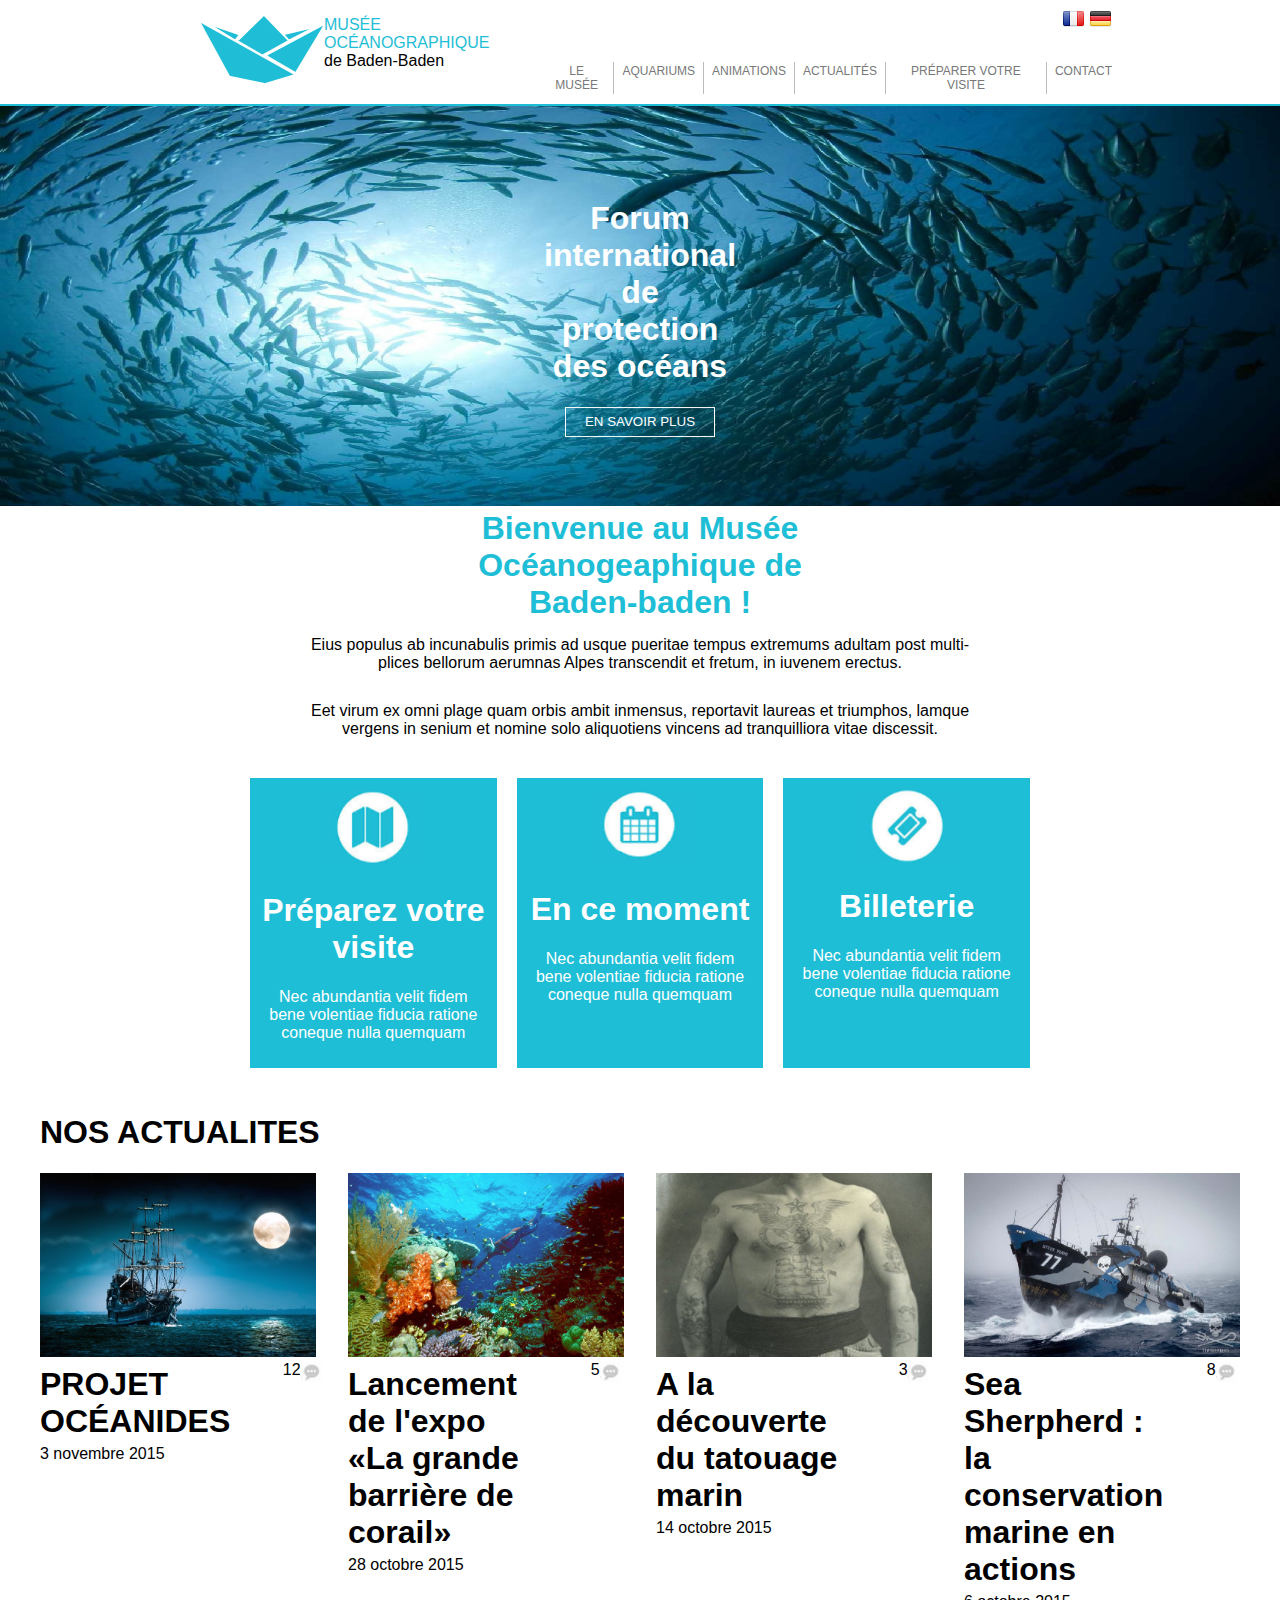
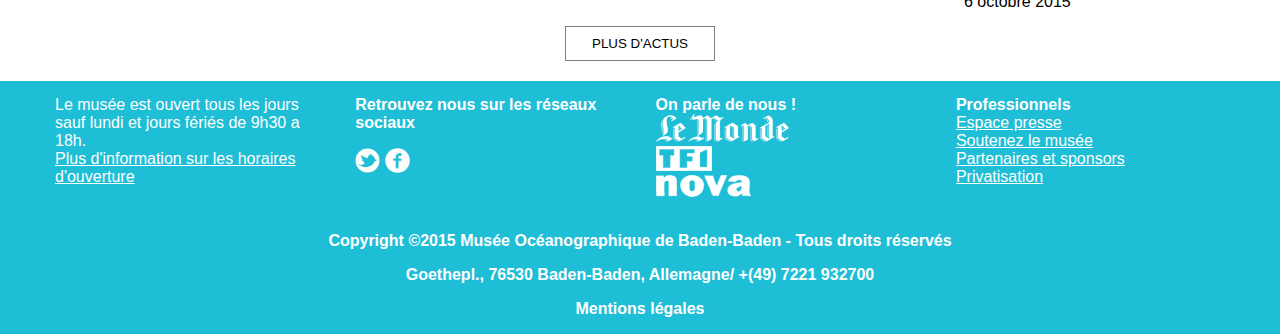
<file: index.html>
<!DOCTYPE html>
<html lang="fr">
<head>
    <meta charset="UTF-8">
    <title>Accueil</title>
    <meta name="description" content="Page Accueil">
    <meta name="keywords" content="HTML">
    <meta name="author" content="Clément GAUDRON">
    <meta name="Language" content="fr">

    <meta property="og:type" content="site web"/>
    <meta property="og:title" content="Index"/>
    <meta property="og:locale" content="fr_FR"/>
    <meta property="og:description" content="Page accueil du musée océanographique"/>

    <meta property="twitter:creator" content="John Doe"/>
    <meta property="twitter:image"
          content="http://www.exponaute.com/exponaute_assets/uploads/lieux_photos/1705/1347379179.jpeg"/>

    <link rel="stylesheet" type="text/css" href="./assets/css/style.min.css">
</head>
<body>
<header>
    <div class="headerBlock">
        <figure class="header_ban">
            <picture class="header_ban_logo">
                <source srcset="./assets/img/logo-badenbaden@2x.png" media="(min-width: 641px)">
                <source srcset="./assets/img/logo-badenbaden.png" media="(max-width: 640px)">
                <img src="./assets/img/logo-badenbaden@2x.png" alt="MDN">
            </picture>
            <figcaption><span class="header_ban_legend_color">MUSÉE OCÉANOGRAPHIQUE</span> de Baden-Baden</figcaption>
        </figure>

        <section>
            <nav class="icones">
                <img src="./assets/img/fr.png" title="langue fr">
                <img src="./assets/img/de.png" title="langue allemande">
            </nav>
            <nav class="main-nav">
                <input type="checkbox" class="menu-toggler" id="menu-toggler" aria-hidden="true">
                <label for="menu-toggler" class="menu-toggler__label" aria-hidden="true">
                    <span class="menu-toggler__label__text">Menu</span>
                    <span class="menu-toggler__label__visual">
                        <span></span>
                        <span></span>
                        <span></span>
                    </span>
                </label>

                <ul class="main-menu">
                    <li><a href="default.html">LE MUSÉE</a></li>
                    <li><a href="news.html">AQUARIUMS</a></li>
                    <li><a href="contact.html">ANIMATIONS</a></li>
                    <li><a href="about.html">ACTUALITÉS</a></li>
                    <ul class="dropdown">
                        <span class="dropdown_title">PRÉPARER VOTRE VISITE</span>
                        <li class="dropdown-content">
                            <a href="#" class="dropdown_link">Link 1</a>
                            <a href="#" class="dropdown_link">Link 2</a>
                            <a href="#" class="dropdown_link">Link 3</a>
                        </li>
                    </ul>
                    <li><a href="about.html">CONTACT</a></li>
                </ul>
            </nav>
        </section>
    </div>
</header>
<main>

    <section>


        <figure class="main_carousel">
            <picture class="main_carousel_picture" >
                <source srcset="./assets/img/carousel3_small.jpg" media="(max-width: 640px)">
                <source srcset="./assets/img/carousel2_medium.jpg" media="(max-width: 1024px)">
                <img src="./assets/img/carousel1_large.jpg" width="100%"  height="400px" alt="banc de poisson">
            </picture>
            <figcaption class="main_carousel_figcaption">
                <h1>Forum international de protection des océans</h1>
                <button class="">EN SAVOIR PLUS</button>
            </figcaption>
        </figure>
        <article class="main_text">
            <h1 class="main_text_title">Bienvenue au Musée Océanogeaphique de Baden-baden !</h1>
            <p>Eius populus ab incunabulis primis ad usque pueritae tempus extremums adultam post multi-plices bellorum aerumnas Alpes transcendit et fretum, in iuvenem erectus.</p>
            <p>Eet virum ex omni plage quam orbis ambit inmensus, reportavit laureas et triumphos, lamque vergens in senium et nomine solo aliquotiens vincens ad tranquilliora vitae discessit.</p>
        </article>

        <article class="main_info">
                <figure class="main_info_map">
                    <picture class="main_info_picture">
                        <img src="./assets/img/map.png" alt="carte">
                    </picture>
                    <figcaption>
                        <h1>Préparez votre visite</h1>
                        <p>Nec abundantia velit fidem bene volentiae fiducia ratione coneque nulla quemquam</p>
                    </figcaption>
                </figure>
                <figure class="main_info_calandar">
                    <picture class="main_info_picture">
                        <img src="./assets/img/calandar.png" alt="calandrier">
                    </picture>
                    <figcaption>
                        <h1>En ce moment</h1>
                        <p>Nec abundantia velit fidem bene volentiae fiducia ratione coneque nulla quemquam</p>
                    </figcaption>
                </figure>
                <figure class="main_info_ticketing">
                    <picture class="main_info_picture">
                        <img src="./assets/img/ticket.png" alt="ticket">
                    </picture>
                    <figcaption>
                        <h1>Billeterie</h1>
                        <p>Nec abundantia velit fidem bene volentiae fiducia ratione coneque nulla quemquam</p>

                    </figcaption>
                </figure>
        </article>
        <article class="main_actu">
            <h1 class="main_actu_title">NOS ACTUALITES</h1>

            <figure class="">
                <picture class="">
                    <img src="./assets/img/actu_first.jpg" class="main_actu_img" alt="bateau dans la nuit">
                </picture>
                <figcaption class="main_actu_figcaption">
                    <section class="main_actu_figcaption_section">
                        <h1 class="main_actu_figcaption_section_child">PROJET OCÉANIDES</h1>
                        <p class="main_actu_figcaption_section_child">3 novembre 2015</p>
                    </section>
                    <section class="main_actu_figcaption_section_second">
                        <p class="main_actu_figcaption_section_second_p">
                            12
                        </p>
                        <img src="./assets/img/bubble.png" class="main_actu_figcaption_section_second_img">
                    </section>
                </figcaption>
            </figure>
            <figure class="">
                <picture class="">
                    <img src="./assets/img/actu_second.jpg" class="main_actu_img" alt="corail">
                </picture>
                <figcaption class="main_actu_figcaption">
                    <section class="main_actu_figcaption_section">
                        <h1 class="main_actu_figcaption_section_child">Lancement de l'expo «La grande barrière de corail» </h1>
                        <p class="main_actu_figcaption_section_child">28 octobre 2015</p>
                    </section>
                    <section class="main_actu_figcaption_section_second">
                        <p class="main_actu_figcaption_section_second_p">
                            5
                        </p>
                        <img src="./assets/img/bubble.png" class="main_actu_figcaption_section_second_img">
                    </section>
                </figcaption>
            </figure>
            <figure class="">
                <picture class="">
                    <img src="./assets/img/actu_third.jpg" class="main_actu_img" alt="tatouage marin">
                </picture>
                <figcaption class="main_actu_figcaption">
                    <section class="main_actu_figcaption_section">
                        <h1 class="main_actu_figcaption_section_child">A la découverte du tatouage marin</h1>
                        <p class="main_actu_figcaption_section_child">14 octobre 2015</p>
                    </section>
                    <section class="main_actu_figcaption_section_second">
                        <p class="main_actu_figcaption_section_second_p">
                            3
                        </p>
                        <img src="./assets/img/bubble.png" class="main_actu_figcaption_section_second_img">
                    </section>
                </figcaption>
            </figure>
            <figure class="">
                <picture class="">
                    <img src="./assets/img/actu_fourth.jpg" class="main_actu_img" alt="sea sherpherd">
                </picture>
                <figcaption class="main_actu_figcaption">
                    <section class="main_actu_figcaption_section">
                        <h1 class="main_actu_figcaption_section_child">Sea Sherpherd : la conservation marine en actions</h1>
                        <p class="main_actu_figcaption_section_child">6 octobre 2015</p>
                    </section>
                    <section class="main_actu_figcaption_section_second">
                        <p class="main_actu_figcaption_section_second_p">
                            8
                        </p>
                        <img src="./assets/img/bubble.png" class="main_actu_figcaption_section_second_img">
                    </section>
                </figcaption>
            </figure>

            <aside class="">
                <button class="main_actu_button"> PLUS D'ACTUS </button>
            </aside>
        </article>
    </section>


</main>
<footer>

    <div class="footerBlock">
        <section class="footerBlock_first_section">
            <article  class="footerBlock_first_section_article1">
                    Le musée est ouvert tous les jours sauf lundi et jours fériés de 9h30 a 18h.
                 <a href="#">  Plus d'information sur les horaires d'ouverture</a>
            </article>
            <article>
                <strong>Retrouvez nous sur les réseaux sociaux</strong>
                <p>

                    <picture>
                        <img src="./assets/img/twitter.png" alt="twitter"  class="footerBlock_first_section_logo_twitter">
                    </picture>
                    <picture >
                        <img src="./assets/img/fb.png" alt="fb" class="footerBlock_first_section_logo_fb">
                    </picture>
                </p>

            </article>
            <article>
                <strong>On parle de nous !</strong>
                <picture class="">
                    <img src="./assets/img/lemonde.png" alt="lemonde">
                </picture>
                <picture class="">
                    <img src="./assets/img/tf1.png" alt="tf1">
                </picture>
                <picture class="">
                    <img src="./assets/img/nova.png" alt="nova">
                </picture>
            </article>
            <article class="footerBlock_first_section_article3">
                <strong>Professionnels</strong>
                <a href="#"> Espace presse</a>
                <a href="#">Soutenez le musée</a>
                <a href="#">Partenaires et sponsors</a>
                <a href="#">Privatisation</a>
            </article>
        </section>
        <section  class="footerBlock_second_section">
            <p>Copyright &copy;2015 Musée Océanographique de Baden-Baden - Tous droits réservés</p>
            <p>Goethepl., 76530 Baden-Baden, Allemagne/ +(49) 7221 932700</p>
            <p>Mentions légales</p>
        </section>
    </div>
</footer>
</body>
</html>
</file>
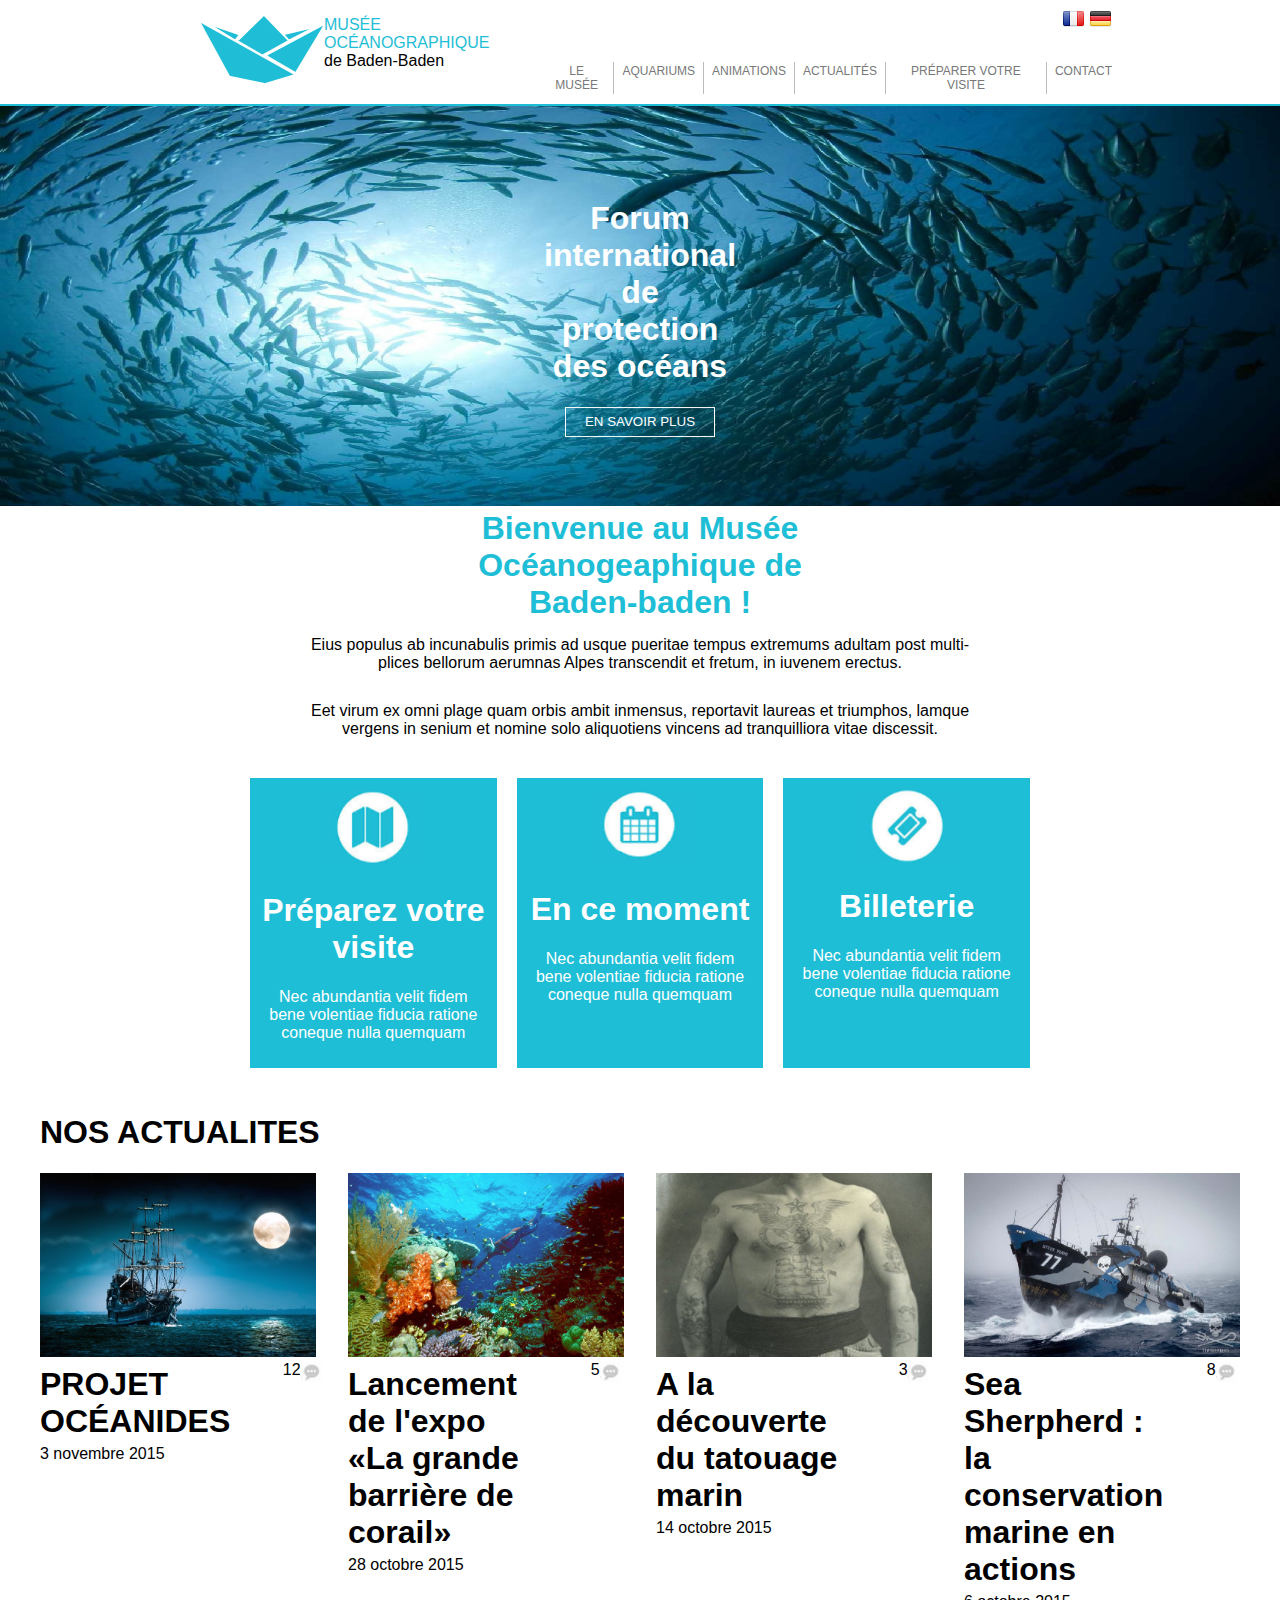
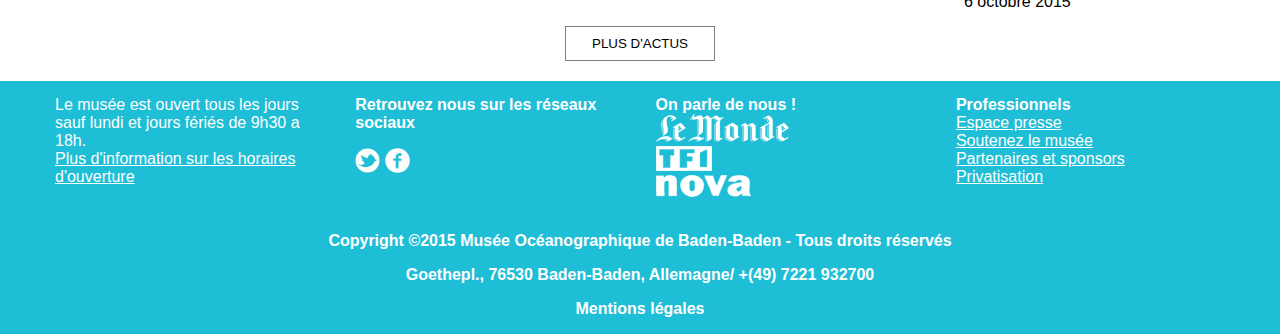
<file: contact.html>
<!DOCTYPE html>
<html lang="fr">
<head>
    <meta charset="UTF-8">
    <title>Contact</title>
    <meta name="description" content="Page contact">
    <meta name="keywords" content="HTML">
    <meta name="author" content="John Doe">
    <meta name="Language" content="fr">

    <meta property="og:type" content="site web"/>
    <meta property="og:title" content="Contact"/>
    <meta property="og:locale" content="fr_FR"/>
    <meta property="og:description" content="Page contact du musée océanographique"/>

    <meta property="twitter:creator" content="John Doe"/>
    <meta property="twitter:image"
          content="http://www.exponaute.com/exponaute_assets/uploads/lieux_photos/1705/1347379179.jpeg"/>


    <link rel="stylesheet" type="text/css" href="style.css">
    <link rel="stylesheet" type="text/css" href="640.css">
    <link rel="stylesheet" type="text/css" href="840.css">
    <link rel="stylesheet" type="text/css" href="1024.css">
    <!--<link rel="stylesheet" type="text/css" href="font-awesome-4.7.0/css/font-awesome.css">-->
</head>
<body>
<header>
    <div class="headerBlock">
        <figure class="header_ban">
            <picture class="header_ban_logo">
                <source srcset="./img/logo-badenbaden@2x.png" media="(min-width: 641px)">
                <source srcset="./img/logo-badenbaden.png" media="(max-width: 640px)">
                <img src="./img/logo-badenbaden@2x.png" alt="MDN">
            </picture>
            <figcaption><span class="header_ban_legend_color">MUSÉE OCÉANOGRAPHIQUE</span> de Baden-Baden</figcaption>
        </figure>

        <section>
            <nav class="icones">
                <img src="img/fr.png" title="langue fr">
                <img src="img/de.png" title="langue allemande">
            </nav>
            <nav class="main-nav">
                <input type="checkbox" class="menu-toggler" id="menu-toggler" aria-hidden="true">
                <label for="menu-toggler" class="menu-toggler__label" aria-hidden="true">
                    <span class="menu-toggler__label__text">Menu</span>
                    <span class="menu-toggler__label__visual">
                        <span></span>
                        <span></span>
                        <span></span>
                    </span>
                </label>

                <ul class="main-menu">
                    <li><a href="default.html">LE MUSÉE</a></li>
                    <li><a href="news.html">AQUARIUMS</a></li>
                    <li><a href="contact.html">ANIMATIONS</a></li>
                    <li><a href="about.html">ACTUALITÉS</a></li>
                    <ul class="dropdown">
                        <span class="dropdown_title">PRÉPARER VOTRE VISITE</span>
                        <li class="dropdown-content">
                            <a href="#" class="dropdown_link">Link 1</a>
                            <a href="#" class="dropdown_link">Link 2</a>
                            <a href="#" class="dropdown_link">Link 3</a>
                        </li>
                    </ul>
                    <li><a href="about.html">CONTACT</a></li>
                </ul>
            </nav>
        </section>
    </div>
</header>
<main>

    <section>


        <figure class="main_carousel">
            <picture class="main_carousel" >
                <source srcset="./img/carousel2_large.jpg" media="(max-width: 640px)">
                <img src="./img/carousel1_large.jpg" width="100%"  height="400px" alt="banc de poisson">
            </picture>
            <figcaption class="main_carousel_figcaption">
                <h1>Forum international de protection des océans</h1>
                <button class="">EN SAVOIR PLUS</button>
            </figcaption>
        </figure>
        <article class="main_text">
            <h1 class="main_text_title">Bienvenue au Musée Océanogeaphique de Baden-baden !</h1>
            <p>Eius populus ab incunabulis primis ad usque pueritae tempus extremums adultam post multi-plices bellorum aerumnas Alpes transcendit et fretum, in iuvenem erectus.</p>
            <p>Eet virum ex omni plage quam orbis ambit inmensus, reportavit laureas et triumphos, lamque vergens in senium et nomine solo aliquotiens vincens ad tranquilliora vitae discessit.</p>
        </article>

        <article class="main_info">
                <figure class="main_info_map">
                    <picture class="main_info_picture">
                        <!--<source srcset="./img/logo-badenbaden.png" media="(max-width: 640px)">-->
                        <img src="./img/map.png" alt="MDN">
                    </picture>
                    <figcaption>
                        <h1>Préparez votre visite</h1>
                        <p>Nec abundantia velit fidem bene volentiae fiducia ratione coneque nulla quemquam</p>
                    </figcaption>
                </figure>
                <figure class="main_info_calandar">
                    <picture class="main_info_picture">
                        <!--<source srcset="./img/logo-badenbaden.png" media="(max-width: 640px)">-->
                        <img src="./img/calandar.png" alt="MDN">
                    </picture>
                    <figcaption>
                        <h1>En ce moment</h1>
                        <p>Nec abundantia velit fidem bene volentiae fiducia ratione coneque nulla quemquam</p>
                    </figcaption>
                </figure>
                <figure class="main_info_ticketing">
                    <picture class="main_info_picture">
                        <!--<source srcset="./img/logo-badenbaden.png" media="(max-width: 640px)">-->
                        <img src="./img/ticket.png" alt="MDN">
                    </picture>
                    <figcaption>
                        <h1>Billeterie</h1>
                        <p>Nec abundantia velit fidem bene volentiae fiducia ratione coneque nulla quemquam</p>

                    </figcaption>
                </figure>
        </article>
        <article class="main_actu">
            <h1 class="main_actu_title">NOS ACTUALITES</h1>

            <figure class="">
                <picture class="">
                    <!--<source srcset="./img/logo-badenbaden.png" media="(max-width: 640px)">-->
                    <img src="./img/actu_first.jpg" class="main_actu_img" alt="MDN">
                </picture>
                <figcaption class="main_actu_figcaption">
                    <section class="main_actu_figcaption_section">
                        <h1 class="main_actu_figcaption_section_child">PROJET OCÉANIDES</h1>
                        <p class="main_actu_figcaption_section_child">3 novembre 2015</p>
                    </section>
                    <section class="main_actu_figcaption_section_second">
                        <p class="main_actu_figcaption_section_second_p">
                            12
                        </p>
                        <img src="./img/bubble.png" class="main_actu_figcaption_section_second_img">
                    </section>
                </figcaption>
            </figure>
            <figure class="">
                <picture class="">
                    <!--<source srcset="./img/logo-badenbaden.png" media="(max-width: 640px)">-->
                    <img src="./img/actu_second.jpg" class="main_actu_img" alt="MDN">
                </picture>
                <figcaption class="main_actu_figcaption">
                    <section class="main_actu_figcaption_section">
                        <h1 class="main_actu_figcaption_section_child">Lancement de l'expo «La grande barrière de corail» </h1>
                        <p class="main_actu_figcaption_section_child">28 octobre 2015</p>
                    </section>
                    <section class="main_actu_figcaption_section_second">
                        <p class="main_actu_figcaption_section_second_p">
                            5
                        </p>
                        <img src="./img/bubble.png" class="main_actu_figcaption_section_second_img">
                    </section>
                </figcaption>
            </figure>
            <figure class="">
                <picture class="">
                    <!--<source srcset="./img/logo-badenbaden.png" media="(max-width: 640px)">-->
                    <img src="./img/actu_third.jpg" class="main_actu_img" alt="MDN">
                </picture>
                <figcaption class="main_actu_figcaption">
                    <section class="main_actu_figcaption_section">
                        <h1 class="main_actu_figcaption_section_child">A la découverte du tatouage marin</h1>
                        <p class="main_actu_figcaption_section_child">14 octobre 2015</p>
                    </section>
                    <section class="main_actu_figcaption_section_second">
                        <p class="main_actu_figcaption_section_second_p">
                            3
                        </p>
                        <img src="./img/bubble.png" class="main_actu_figcaption_section_second_img">
                    </section>
                </figcaption>
            </figure>
            <figure class="">
                <picture class="">
                    <!--<source srcset="./img/logo-badenbaden.png" media="(max-width: 640px)">-->
                    <img src="./img/actu_fourth.jpg" class="main_actu_img" alt="MDN">
                </picture>
                <figcaption class="main_actu_figcaption">
                    <section class="main_actu_figcaption_section">
                        <h1 class="main_actu_figcaption_section_child">Sea Sherpherd : la conservation marine en actions</h1>
                        <p class="main_actu_figcaption_section_child">6 octobre 2015</p>
                    </section>
                    <section class="main_actu_figcaption_section_second">
                        <p class="main_actu_figcaption_section_second_p">
                            8
                        </p>
                        <img src="./img/bubble.png" class="main_actu_figcaption_section_second_img">
                    </section>
                </figcaption>
            </figure>

            <aside class="">
                <button class="main_actu_button"> PLUS D'ACTUS </button>
            </aside>
        </article>
    </section>


</main>
<footer>

    <div class="footerBlock">
        <section class="footerBlock_first_section">
            <article  class="footerBlock_first_section_article1">
                    Le musée est ouvert tous les jours sauf lundi et jours fériés de 9h30 a 18h.
                 <a href="#">  Plus d'information sur les horaires d'ouverture</a>
            </article>
            <article>
                <strong>Retrouvez nous sur les réseaux sociaux</strong>
                <p>

                    <picture>
                        <img src="./img/twitter.png" alt="twitter"  class="footerBlock_first_section_logo_twitter">
                    </picture>
                    <picture >
                        <img src="./img/fb.png" alt="fb" class="footerBlock_first_section_logo_fb">
                    </picture>
                </p>

            </article>
            <article>
                <strong>On parle de nous !</strong>
                <picture class="">
                    <img src="./img/lemonde.png" alt="MDN">
                </picture>
                <picture class="">
                    <img src="./img/tf1.png" alt="MDN">
                </picture>
                <picture class="">
                    <img src="./img/nova.png" alt="MDN">
                </picture>
            </article>
            <article class="footerBlock_first_section_article3">
                <strong>Professionnels</strong>
                <a href="#"> Espace presse</a>
                <a href="#">Soutenez le musée</a>
                <a href="#">Partenaires et sponsors</a>
                <a href="#">Privatisation</a>
            </article>
        </section>
        <section  class="footerBlock_second_section">
            <p>Copyright &copy;2015 Musée Océanographique de Baden-Baden - Tous droits réservés</p>
            <p>Goethepl., 76530 Baden-Baden, Allemagne/ +(49) 7221 932700</p>
            <p>Mentions légales</p>
        </section>
    </div>
</footer>
</body>
</html>
</file>
<file: style.css>
*,
*:before,
*:after {
    box-sizing: border-box;
}

header {
    position: relative;
    width: 100%;
    border-bottom: 2px solid #1fbed6;
    background-color: #fff;
}

.header_ban_legend_color {
    color: #1ebed6;
}

.headerBlock section {
    display: flex;
    flex-direction: column;
}


.menu-toggler {
    display: none;
}
@media screen and (max-width: 640px) {
    /* HEADER */
    .headerBlock {
        max-width: 960px;
        margin: 0 auto;
        display: flex;
        flex-direction: column;
        position: relative;

    }

    .header_ban {
        display: flex;
        max-width: 200px;
    }

    .menu-toggler__label {
        position: absolute;
        right: 10px;
        bottom: 0;
        width: 42px;
        height: 47%;
    }

    .menu-toggler__label:hover,
    .menu-toggler__label:focus,
    .menu-toggler__label:active {
        cursor: pointer
    }

    .menu-toggler__label__text {
        position: absolute;
        text-indent: -9999px;
    }

    .menu-toggler__label__visual span {
        display: block;
        position: absolute;
        width: 100%;
        height: 6px;
        background-color: #1fbed6;
        transition: transform .5s, top .5s, bottom .5s, opacity .2s;
        opacity: 1;
    }

    .menu-toggler__label__visual span:nth-child(1){
        top: 5px;
    }

    .menu-toggler__label__visual span:nth-child(2) {
        top: 50%;
        margin-top: -3px
    }

    .menu-toggler__label__visual span:nth-child(3) {
        bottom: 5px;
    }

    .menu-toggler:checked + .menu-toggler__label .menu-toggler__label__visual span:nth-child(1) {
        transform: rotate(45deg);
        top: 19px;
    }

    .menu-toggler:checked + .menu-toggler__label .menu-toggler__label__visual span:nth-child(2) {
        opacity: 0;
    }

    .menu-toggler:checked + .menu-toggler__label .menu-toggler__label__visual span:nth-child(3) {
        transform: rotate(-45deg);
        bottom: 19px;
    }

    .dropdown{
        text-decoration: none;
        width: 100%;
        margin: 0;
        padding: 0;
        list-style-type: circle;
        color:#787878;
        background-color: #FFF ;
    }

    .dropdown_title {
        position: relative;
    }

    .main-menu {
        position: absolute;
        list-style-type: none;
        top: 100%;
        left: 0;
        right: 0;
        margin: 0 ;
        z-index: 1;
        padding-left: 0;
        display: none;
    }

    .dropdown-content a{
        margin: 3px;
        padding: 0;
        border-bottom: 1px solid #fff;
        background-color: #1ebed6;
    }


    .menu-toggler:checked ~ .main-menu {
        display: block;
    }

    .main-menu li {
        margin: 0;
        padding: 0;
        border-bottom: 1px solid #1fbed6;
    }



    .main-menu span{
        margin: 0;
        padding: 0;
        border-bottom: 1px solid #1fbed6;
    }

    .main-menu a, .main-menu span {
        display: block;
        line-height: 44px;
        padding: 0 .7em;
    }

    .main-menu a,
    .main-menu a:visited,
    .main-menu a:hover,
    .main-menu a:focus,
    .main-menu a:active {
        text-decoration: none;
        color: #fff;
    }

    .main-menu a:not(.dropdown_link) ,
    .main-menu a:visited{
        background-color: #FFF;
        color: #787878;
    }

    .main-menu a:hover,
    .main-menu a:focus,
    .main-menu a:active {
        background-color: #FFF;
        color: #1fbed6;
    }

    .icones {
        flex-grow: 1;
        position: absolute;
        top: 0;
        margin-left: 90%;
    }


    /* images filente*/

    .main_carousel_figcaption {
        position: absolute;
        color: white;
        width: 15%;
        text-align: center;
        top: 50%;
        left: 50%;
        transform: translate(-50%, -50%);

    }

    .main_carousel button{
        width: 150px;
        height: 30px;
        border: 1px #FFF solid;
        background-color: Transparent;
        color: #FFF;
    }

    .main_carousel{
        padding: 0;
        margin: 0;
        position: relative;

    }

    .main_text_title{
        margin: auto;
        max-width: 370px;
        text-align: center;
        color: #1ebed6;

    }

    .main_text p:nth-child(2){
        margin: 15px auto;
        max-width: 675px;
        text-align: center;
    }

    .main_text p:nth-child(3){

        margin: 15px auto;
        max-width: 675px;
        text-align: center;
    }
    section .main_info{
        margin: 15px auto;
        display: flex ;
        max-width: 800px;
        flex-direction: column;
    }
    .main_info figure{
        background-color: #1ebed6;
        flex-grow: 1;
        margin: 10px;
        color: white;
        text-align: center;
        padding: 10px;
    }

    .main_actu{
        flex-wrap: wrap;
        display: flex ;
        max-width: 1200px;
        margin: auto;
        flex-direction: column;

    }
    .main_actu_title{
        width: 100%;
        margin: auto;
        text-align: center;
    }

    .main_actu figure{
        color: black;
        text-align: center;
        min-width: 250px;
        max-width: 50%;
        padding: 0;
        margin: 10px auto;
    }
    .main_actu aside{
        margin: 10px auto;
    }

    .main_actu_button{
        width: 150px;
        height: 35px;
        border: 1px #808080 solid;
    }
    .main_actu_img{
        max-width: 100%;
        max-height: 200px;
    }

    .main_actu_figcaption_section{
        min-width: 70%;
        max-width: 70%;
        text-align: left;

    }
    .main_actu_figcaption{
        display: flex;
        flex-direction: row;
    }


    .main_actu_figcaption_section_child{
        margin: 5px auto;
    }
    .main_actu_figcaption_section_second{
        min-width: 30%;
        max-width: 30%;
        display: flex;
        flex-direction: row;
        margin: 0;
        padding: 0;
    }
    .main_actu_figcaption_section_second_p{
        position: relative;
        left:55%;
        margin: 0;
    }
    .main_actu_figcaption_section_second_img{
        position: relative;
        left:55%;
        width: 22px;
        height: 22px;

    }

    /* BODY */
    body {
        margin: 0 auto;
        font-family: 'montserrat', sans-serif;
    }

    footer{
        background-color: #1ebed6;

    }
    .footerBlock {
        max-width: 1200px;
        margin: 10px auto 0;
        display: flex;
        flex-direction: column;
        position: relative;
    }

    .footerBlock_first_section{
        display: flex;
        justify-content: space-between;
        margin: 15px;

        flex-wrap: wrap;
    }

    .footerBlock_first_section article{
        color: white;
        padding: 0;
        margin: 10px auto;
        min-width: 200px;
        max-width: 48%;
    }

    .footerBlock_first_section_article3{
        margin: auto;
    }
    .footerBlock_first_section_logo_fb{
        width: 25px;
        height: 25px;
    }

    .footerBlock_first_section_logo_twitter{
        width: 25px;
    }
    .footerBlock_first_section article{
        display: flex;
        flex-direction: column;
    }
    .footerBlock_first_section a{
        color: white;
    }

    .footerBlock_second_section{
        margin: auto;
    }

    .footerBlock_second_section p{
        color: #FFF;
        text-align: center;
        font-weight: bold;
    }
}

@media screen and ( min-width: 640px) and ( max-width: 1024px) {
    /* HEADER */
    .headerBlock {
        max-width: 960px;
        margin: 0 auto;
        display: flex;
        flex-direction: column;
        position: relative;


    }

    .header_ban {
        display: flex;
        max-width: 200px;
    }

    .menu-toggler__label {
        position: absolute;
        right: 10px;
        bottom: 0;
        width: 42px;
        height: 42%;
    }

    .menu-toggler__label:hover,
    .menu-toggler__label:focus,
    .menu-toggler__label:active {
        cursor: pointer
    }

    .menu-toggler__label__text {
        position: absolute;
        text-indent: -9999px;
    }

    .menu-toggler__label__visual span {
        display: block;
        position: absolute;
        width: 100%;
        height: 6px;
        background-color: #1fbed6;
        transition: transform .5s, top .5s, bottom .5s, opacity .2s;
        opacity: 1;
    }

    .menu-toggler__label__visual span:nth-child(1){
        top: 5px;
    }

    .menu-toggler__label__visual span:nth-child(2) {
        top: 50%;
        margin-top: -3px
    }

    .menu-toggler__label__visual span:nth-child(3) {
        bottom: 5px;
    }

    .menu-toggler:checked + .menu-toggler__label .menu-toggler__label__visual span:nth-child(1) {
        transform: rotate(45deg);
        top: 19px;
    }

    .menu-toggler:checked + .menu-toggler__label .menu-toggler__label__visual span:nth-child(2) {
        opacity: 0;
    }

    .menu-toggler:checked + .menu-toggler__label .menu-toggler__label__visual span:nth-child(3) {
        transform: rotate(-45deg);
        bottom: 19px;
    }

    .dropdown{
        text-decoration: none;
        width: 100%;
        margin: 0;
        padding: 0;
        list-style-type: circle;
        color:#787878;
        background-color: #FFF ;
    }

    .dropdown_title {
        position: relative;
    }

    .main-menu {
        position: absolute;
        list-style-type: none;
        top: 100%;
        left: 0;
        right: 0;
        margin: 0 ;
        z-index: 1;
        padding-left: 0;
        display: none;
    }

    .dropdown-content a{
        margin: 3px;
        padding: 0;
        border-bottom: 1px solid #fff;
        background-color: #1ebed6;
    }

    .menu-toggler:checked ~ .main-menu {
        display: block;
    }

    .main-menu li {
        margin: 0;
        padding: 0;
        border-bottom: 1px solid #1fbed6;
    }

    .main-menu span{
        margin: 0;
        padding: 0;
        border-bottom: 1px solid #1fbed6;
    }

    .main-menu a, .main-menu span {
        display: block;
        line-height: 44px;
        padding: 0 .7em;
    }

    .main-menu a,
    .main-menu a:visited,
    .main-menu a:hover,
    .main-menu a:focus,
    .main-menu a:active {
        text-decoration: none;
        color: #fff;
    }

    .main-menu a:not(.dropdown_link) ,
    .main-menu a:visited{
        background-color: #FFF;
        color: #787878;
    }

    .main-menu a:hover,
    .main-menu a:focus,
    .main-menu a:active {
        background-color: #FFF;
        color: #1fbed6;
    }

    .icones {
        flex-grow: 1;
        position: absolute;
        top: 0;
        margin-left: 92%;
    }

    .main_carousel_figcaption {
        position: absolute;
        color: white;
        width: 15%;
        text-align: center;
        top: 50%;
        left: 50%;
        transform: translate(-50%, -50%);
    }

    .main_carousel button{
        width: 150px;
        height: 30px;
        border: 1px #FFF solid;

        background-color: Transparent;
        color: #FFF;
    }

    .main_carousel{
        padding: 0;
        margin: 0;
        position: relative;
    }

    .main_text_title{
        margin: auto;
        max-width: 370px;
        text-align: center;
        color: #1ebed6;
    }

    .main_text p:nth-child(2){
        margin: 15px auto;
        max-width: 675px;
        text-align: center;
    }

    .main_text p:nth-child(3){

        margin: 15px auto;
        max-width: 675px;
        text-align: center;
    }
    .main_info{
        margin: 50px auto;
        display: flex ;
        max-width: 800px;
    }
    .main_info figure{
        background-color: #1ebed6;
        flex-grow: 1;
        margin: 10px;
        color: white;
        text-align: center;

        padding: 10px;
    }

    .main_actu{
        flex-wrap: wrap;
        display: flex ;
        max-width: 1200px;
        margin: auto;
        justify-content: space-between;

    }
    .main_actu_title{
        width: 100%;
    }

    .main_actu figure{
        color: black;
        text-align: center;
        min-width: 250px;
        max-width: 48%;
        padding: 0;
        margin: 0 0 10px 0;
    }
    .main_actu aside{
        margin: 10px auto;
    }

    .main_actu_button{
        width: 150px;
        height: 35px;
        border: 1px #808080 solid;
    }

    .main_actu_img{
        max-width: 100%;
    }

    .main_actu_figcaption{
        display: flex;
        flex-direction: row;
    }

    .main_actu_figcaption_section{
        min-width: 70%;
        max-width: 70%;
        text-align: left;

    }

    .main_actu_figcaption_section_child{
        margin: 5px auto;
    }
    .main_actu_figcaption_section_second{
        min-width: 30%;
        max-width: 30%;
        display: flex;
        flex-direction: row;
        margin: 0;
        padding: 0;
    }
    .main_actu_figcaption_section_second_p{

        position: relative;
        left:60%;
        margin: 0;
    }
    .main_actu_figcaption_section_second_img{
        position: relative;
        left:60%;
        width: 22px;
        height: 22px;
    }
    /* BODY */
    body {
        margin: 0 auto;
        font-family: 'montserrat', sans-serif;
    }

    footer{
        background-color: #1ebed6;
    }
    .footerBlock {
        max-width: 1200px;
        margin: 10px auto 0;
        display: flex;
        flex-direction: column;
        position: relative;
    }

    .footerBlock_first_section{
        display: flex;
        justify-content: space-between;
        margin: 15px;
    }

    .footerBlock_first_section article{
        color: white;
        padding: 0;
        margin: 0;
        width: 23%;
    }
    .footerBlock_first_section_logo_fb{
        width: 25px;
        height: 25px;
    }

    .footerBlock_first_section_logo_twitter{
        width: 25px;
    }
    .footerBlock_first_section article{
        display: flex;
        flex-direction: column;
    }
    .footerBlock_first_section a{

        color: white;
    }

    .footerBlock_second_section{
        margin: auto;
    }

    .footerBlock_second_section p{
        color: #FFF;
        text-align: center;
        font-weight: bold;
    }
}


@media screen and ( min-width: 1024px) {
    /* HEADER */

    .headerBlock {
        max-width: 960px;
        margin: 0 auto;
        display: flex;
        flex-direction: row;
        position: relative;
    }
    .header_ban {
        display: flex;
        flex-grow: 1;
        max-width: 300px;
    }
    .menu-toggler__label__text{
        display: none;
    }
    .main-menu{
        float: right;
        display: flex;
        font-size: 12px;
        margin-bottom: 10px;
    }
    .dropdown_title{
        display: block;
        color: #787878;
        text-align: center;
        padding: 2px 8px;
        text-decoration: none;
        float: left;
        border-right:1px solid #bbb;
    }

    .dropdown_title:hover{
        color: #1fbed6 ;
    }

    ul {
        list-style-type: none;
        margin: 0;
        padding: 0;
        overflow: hidden;
    }

    .header_title{
        color: #1fbed6 ;
    }

    .header_logo{
        background: url("img/logo-badenbaden@2x.png") no-repeat;
        background-size: 100px 50px;
        width: 140px;
    }
    li {
        float: left;

        border-right:1px solid #bbb;
    }

    li:last-child {
        border-right: none;
    }

    li a {
        display: block;
        color: #787878;
        text-align: center;
        padding: 2px 8px;
        text-decoration: none;
    }

    li a:hover:not(.active) {
        color: #1fbed6;
    }

    .active {
        color: #1fbed6;
    }

    .dropbtn {
        border: none;
        cursor: pointer;
        display: block;
        color: #787878;
        text-align: center;
        padding: 2px 3px;
        text-decoration: none;
    }

    .dropdown {
        display: inline-block;
    }

    .dropdown-content {
        display: none;
        position: absolute;
        background-color: #f9f9f9;
        top: 130px;
        border-top: 1px solid #1fbed6;
        min-width: 195px;
    }

    .dropdown-content a {
        color: black;
        padding: 12px 16px;
        text-decoration: none;
        display: block;
    }

    .dropdown-content a:hover {background-color: #f1f1f1}

    .dropdown:hover .dropdown-content {
        display: block;
    }

    .icones {
        flex-grow: 1;
        position: relative;
        top: 10px;
        margin-left: 90%;
    }

    /* images filente*/
    .main_carousel_figcaption {
        position: absolute;
        color: white;
        width: 15%;
        text-align: center;
        top: 50%;
        left: 50%;
        transform: translate(-50%, -50%);
    }

    .main_carousel{
        padding: 0;
        margin: 0;
        position: relative;

    }

    .main_carousel button{
        width: 150px;
        height: 30px;
        border: 1px #FFF solid;

        background-color: Transparent;
        color: #FFF;
    }

    .main_text{
        display: flex;
        flex-direction: column;
        flex-wrap: wrap;
    }

    .main_text_title{
        margin: auto;
        max-width: 370px;
        text-align: center;
        color: #1ebed6;
    }

    .main_text p:nth-child(2){
        margin: 15px auto;
        max-width: 675px;
        text-align: center;
    }

    .main_text p:nth-child(3){
        margin: 15px auto;
        max-width: 675px;
        text-align: center;
    }

    section .main_info{
        margin: 15px auto;
        display: flex ;
        max-width: 800px;
    }
    .main_info figure{
        background-color: #1ebed6;
        flex-grow: 1;
        margin: 10px;
        color: white;
        text-align: center;
        padding: 10px;
    }

    .main_actu{
        flex-wrap: wrap;
        display: flex ;
        max-width: 1200px;
        margin: auto;
        justify-content: space-between;

    }
    .main_actu_title{
        width: 100%;
    }

    .main_actu figure{
        color: black;
        text-align: center;
        padding: 0;
        margin: 0;
        width: 23%;
    }

    .main_actu aside{
        margin: 10px auto;
    }

    .main_actu_button{
        background-color: transparent;
        width: 150px;
        height: 35px;
        border: 1px #808080 solid;
    }

    .main_actu_img{
        max-width: 100%;
    }

    .main_actu_figcaption{
        display: flex;
        flex-direction: row;
    }


    .main_actu_figcaption_section{
        min-width: 70%;
        max-width: 70%;
        text-align: left;

    }

    .main_actu_figcaption_section_child{
        margin: 5px auto;
    }

    .main_actu_figcaption_section_second{
        min-width: 30%;
        max-width: 30%;
        display: flex;
        flex-direction: row;
        margin: 0;
        padding: 0;
    }
    .main_actu_figcaption_section_second_p{
        position: relative;
        left:60%;
        margin: 0;
    }
    .main_actu_figcaption_section_second_img{
        position: relative;
        left:60%;
        width: 22px;
        height: 22px;

    }

    /* BODY */
    body {
        margin: 0 auto;
        font-family: 'montserrat', sans-serif;
    }

    footer{
        background-color: #1ebed6;
    }

    .footerBlock {
        max-width: 1200px;
        margin: 10px auto 0;
        display: flex;
        flex-direction: column;
        position: relative;
    }

    .footerBlock_first_section{
        display: flex;
        justify-content: space-between;
        margin: 15px;
    }

    .footerBlock_first_section article{
        color: white;
        padding: 0;
        margin: 0;
        width: 23%;
    }
    .footerBlock_first_section_logo_fb{
        width: 25px;
        height: 25px;
    }

    .footerBlock_first_section_logo_twitter{
        width: 25px;
    }
    .footerBlock_first_section article{
        display: flex;
        flex-direction: column;
    }
    .footerBlock_first_section a{
        color: white;
    }

    .footerBlock_second_section{
        margin: auto;
    }

    .footerBlock_second_section p{
        color: #FFF;
        text-align: center;
        font-weight: bold;
    }
}
</file>
<file: 640.css>
@media screen and (max-width: 640px) {
    /* HEADER */
    .headerBlock {
        max-width: 960px;
        margin: 0 auto;
        display: flex;
        flex-direction: column;
        position: relative;

    }

    .header_ban {
        display: flex;
        max-width: 200px;
    }

    .menu-toggler__label {
        position: absolute;
        right: 10px;
        bottom: 0;
        width: 42px;
        height: 47%;
    }

    .menu-toggler__label:hover,
    .menu-toggler__label:focus,
    .menu-toggler__label:active {
        cursor: pointer
    }

    .menu-toggler__label__text {
        position: absolute;
        text-indent: -9999px;
    }

    .menu-toggler__label__visual span {
        display: block;
        position: absolute;
        width: 100%;
        height: 6px;
        background-color: #1fbed6;
        transition: transform .5s, top .5s, bottom .5s, opacity .2s;
        opacity: 1;
    }

    .menu-toggler__label__visual span:nth-child(1){
        top: 5px;
    }

    .menu-toggler__label__visual span:nth-child(2) {
        top: 50%;
        margin-top: -3px
    }

    .menu-toggler__label__visual span:nth-child(3) {
        bottom: 5px;
    }

    .menu-toggler:checked + .menu-toggler__label .menu-toggler__label__visual span:nth-child(1) {
        transform: rotate(45deg);
        top: 19px;
    }

    .menu-toggler:checked + .menu-toggler__label .menu-toggler__label__visual span:nth-child(2) {
        opacity: 0;
    }

    .menu-toggler:checked + .menu-toggler__label .menu-toggler__label__visual span:nth-child(3) {
        transform: rotate(-45deg);
        bottom: 19px;
    }

    .dropdown{
        text-decoration: none;
        width: 100%;
        margin: 0;
        padding: 0;
        list-style-type: circle;
        color:#787878;
        background-color: #FFF ;
    }

    .dropdown_title {
        position: relative;
    }

    .main-menu {
        position: absolute;
        list-style-type: none;
        top: 100%;
        left: 0;
        right: 0;
        margin: 0 ;
        z-index: 1;
        padding-left: 0;
        display: none;
    }

    .dropdown-content a{
        margin: 3px;
        padding: 0;
        border-bottom: 1px solid #fff;
        background-color: #1ebed6;
    }


    .menu-toggler:checked ~ .main-menu {
        display: block;
    }

    .main-menu li {
        margin: 0;
        padding: 0;
        border-bottom: 1px solid #1fbed6;
    }



    .main-menu span{
        margin: 0;
        padding: 0;
        border-bottom: 1px solid #1fbed6;
    }

    .main-menu a, .main-menu span {
        display: block;
        line-height: 44px;
        padding: 0 .7em;
    }

    .main-menu a,
    .main-menu a:visited,
    .main-menu a:hover,
    .main-menu a:focus,
    .main-menu a:active {
        text-decoration: none;
        color: #fff;
    }

    .main-menu a:not(.dropdown_link) ,
    .main-menu a:visited{
        background-color: #FFF;
        color: #787878;
    }

    .main-menu a:hover,
    .main-menu a:focus,
    .main-menu a:active {
        background-color: #FFF;
        color: #1fbed6;
    }

    .icones {
        flex-grow: 1;
        position: absolute;
        top: 0;
        margin-left: 90%;
    }


    /* images filente*/

    .main_carousel_figcaption {
        position: absolute;
        color: white;
        width: 15%;
        text-align: center;
        top: 50%;
        left: 50%;
        transform: translate(-50%, -50%);

    }

    .main_carousel button{
        width: 150px;
        height: 30px;
        border: 1px #FFF solid;
        background-color: Transparent;
        color: #FFF;
    }

    .main_carousel{
        padding: 0;
        margin: 0;
        position: relative;

    }

    .main_text_title{
        margin: auto;
        max-width: 370px;
        text-align: center;
        color: #1ebed6;

    }

    .main_text p:nth-child(2){
        margin: 15px auto;
        max-width: 675px;
        text-align: center;
    }

    .main_text p:nth-child(3){

        margin: 15px auto;
        max-width: 675px;
        text-align: center;
    }
    section .main_info{
        margin: 15px auto;
        display: flex ;
        max-width: 800px;
        flex-direction: column;
    }
    .main_info figure{
        background-color: #1ebed6;
        flex-grow: 1;
        margin: 10px;
        color: white;
        text-align: center;
        padding: 10px;
    }

    .main_actu{
        flex-wrap: wrap;
        display: flex ;
        max-width: 1200px;
        margin: auto;
        flex-direction: column;

    }
    .main_actu_title{
        width: 100%;
        margin: auto;
        text-align: center;
    }

    .main_actu figure{
        color: black;
        text-align: center;
        min-width: 250px;
        max-width: 50%;
        padding: 0;
        margin: 10px auto;
    }
    .main_actu aside{
        margin: 10px auto;
    }

    .main_actu_button{
        width: 150px;
        height: 35px;
        border: 1px #808080 solid;
    }
    .main_actu_img{
        max-width: 100%;
        max-height: 200px;
    }

    .main_actu_figcaption_section{
        min-width: 70%;
        max-width: 70%;
        text-align: left;

    }
    .main_actu_figcaption{
        display: flex;
        flex-direction: row;
    }


    .main_actu_figcaption_section_child{
        margin: 5px auto;
    }
    .main_actu_figcaption_section_second{
        min-width: 30%;
        max-width: 30%;
        display: flex;
        flex-direction: row;
        margin: 0;
        padding: 0;
    }
    .main_actu_figcaption_section_second_p{
        position: relative;
        left:55%;
        margin: 0;
    }
    .main_actu_figcaption_section_second_img{
        position: relative;
        left:55%;
        width: 22px;
        height: 22px;

    }

    /* BODY */
    body {
        margin: 0 auto;
        font-family: 'montserrat', sans-serif;
    }

    footer{
        background-color: #1ebed6;

    }
    .footerBlock {
        max-width: 1200px;
        margin: 10px auto 0;
        display: flex;
        flex-direction: column;
        position: relative;
    }

    .footerBlock_first_section{
        display: flex;
        justify-content: space-between;
        margin: 15px;

        flex-wrap: wrap;
    }

    .footerBlock_first_section article{
        color: white;
        padding: 0;
        margin: 10px auto;
        min-width: 200px;
        max-width: 48%;
    }

    .footerBlock_first_section_article3{
        margin: auto;
    }
    .footerBlock_first_section_logo_fb{
        width: 25px;
        height: 25px;
    }

    .footerBlock_first_section_logo_twitter{
        width: 25px;
    }
    .footerBlock_first_section article{
        display: flex;
        flex-direction: column;
    }
    .footerBlock_first_section a{
        color: white;
    }

    .footerBlock_second_section{
        margin: auto;
    }

    .footerBlock_second_section p{
        color: #FFF;
        text-align: center;
        font-weight: bold;
    }
}
</file>
<file: 840.css>
@media screen and ( min-width: 640px) and ( max-width: 1024px) {
    /* HEADER */
    .headerBlock {
        max-width: 960px;
        margin: 0 auto;
        display: flex;
        flex-direction: column;
        position: relative;


    }

    .header_ban {
        display: flex;
        max-width: 200px;
    }

    .menu-toggler__label {
        position: absolute;
        right: 10px;
        bottom: 0;
        width: 42px;
        height: 42%;
    }

    .menu-toggler__label:hover,
    .menu-toggler__label:focus,
    .menu-toggler__label:active {
        cursor: pointer
    }

    .menu-toggler__label__text {
        position: absolute;
        text-indent: -9999px;
    }

    .menu-toggler__label__visual span {
        display: block;
        position: absolute;
        width: 100%;
        height: 6px;
        background-color: #1fbed6;
        transition: transform .5s, top .5s, bottom .5s, opacity .2s;
        opacity: 1;
    }

    .menu-toggler__label__visual span:nth-child(1){
        top: 5px;
    }

    .menu-toggler__label__visual span:nth-child(2) {
        top: 50%;
        margin-top: -3px
    }

    .menu-toggler__label__visual span:nth-child(3) {
        bottom: 5px;
    }

    .menu-toggler:checked + .menu-toggler__label .menu-toggler__label__visual span:nth-child(1) {
        transform: rotate(45deg);
        top: 19px;
    }

    .menu-toggler:checked + .menu-toggler__label .menu-toggler__label__visual span:nth-child(2) {
        opacity: 0;
    }

    .menu-toggler:checked + .menu-toggler__label .menu-toggler__label__visual span:nth-child(3) {
        transform: rotate(-45deg);
        bottom: 19px;
    }

    .dropdown{
        text-decoration: none;
        width: 100%;
        margin: 0;
        padding: 0;
        list-style-type: circle;
        color:#787878;
        background-color: #FFF ;
    }

    .dropdown_title {
        position: relative;
    }

    .main-menu {
        position: absolute;
        list-style-type: none;
        top: 100%;
        left: 0;
        right: 0;
        margin: 0 ;
        z-index: 1;
        padding-left: 0;
        display: none;
    }

    .dropdown-content a{
        margin: 3px;
        padding: 0;
        border-bottom: 1px solid #fff;
        background-color: #1ebed6;
    }

    .menu-toggler:checked ~ .main-menu {
        display: block;
    }

    .main-menu li {
        margin: 0;
        padding: 0;
        border-bottom: 1px solid #1fbed6;
    }

    .main-menu span{
        margin: 0;
        padding: 0;
        border-bottom: 1px solid #1fbed6;
    }

    .main-menu a, .main-menu span {
        display: block;
        line-height: 44px;
        padding: 0 .7em;
    }

    .main-menu a,
    .main-menu a:visited,
    .main-menu a:hover,
    .main-menu a:focus,
    .main-menu a:active {
        text-decoration: none;
        color: #fff;
    }

    .main-menu a:not(.dropdown_link) ,
    .main-menu a:visited{
        background-color: #FFF;
        color: #787878;
    }

    .main-menu a:hover,
    .main-menu a:focus,
    .main-menu a:active {
        background-color: #FFF;
        color: #1fbed6;
    }

    .icones {
        flex-grow: 1;
        position: absolute;
        top: 0;
        margin-left: 92%;
    }

    .main_carousel_figcaption {
        position: absolute;
        color: white;
        width: 15%;
        text-align: center;
        top: 50%;
        left: 50%;
        transform: translate(-50%, -50%);
    }

    .main_carousel button{
        width: 150px;
        height: 30px;
        border: 1px #FFF solid;

        background-color: Transparent;
        color: #FFF;
    }

    .main_carousel{
        padding: 0;
        margin: 0;
        position: relative;
    }

    .main_text_title{
        margin: auto;
        max-width: 370px;
        text-align: center;
        color: #1ebed6;
    }

    .main_text p:nth-child(2){
        margin: 15px auto;
        max-width: 675px;
        text-align: center;
    }

    .main_text p:nth-child(3){

        margin: 15px auto;
        max-width: 675px;
        text-align: center;
    }
    .main_info{
        margin: 50px auto;
        display: flex ;
        max-width: 800px;
    }
    .main_info figure{
        background-color: #1ebed6;
        flex-grow: 1;
        margin: 10px;
        color: white;
        text-align: center;

        padding: 10px;
    }

    .main_actu{
        flex-wrap: wrap;
        display: flex ;
        max-width: 1200px;
        margin: auto;
        justify-content: space-between;

    }
    .main_actu_title{
        width: 100%;
    }

    .main_actu figure{
        color: black;
        text-align: center;
        min-width: 250px;
        max-width: 48%;
        padding: 0;
        margin: 0 0 10px 0;
    }
    .main_actu aside{
        margin: 10px auto;
    }

    .main_actu_button{
        width: 150px;
        height: 35px;
        border: 1px #808080 solid;
    }

    .main_actu_img{
        max-width: 100%;
    }

    .main_actu_figcaption{
        display: flex;
        flex-direction: row;
    }

    .main_actu_figcaption_section{
        min-width: 70%;
        max-width: 70%;
        text-align: left;

    }

    .main_actu_figcaption_section_child{
        margin: 5px auto;
    }
    .main_actu_figcaption_section_second{
        min-width: 30%;
        max-width: 30%;
        display: flex;
        flex-direction: row;
        margin: 0;
        padding: 0;
    }
    .main_actu_figcaption_section_second_p{

        position: relative;
        left:60%;
        margin: 0;
    }
    .main_actu_figcaption_section_second_img{
        position: relative;
        left:60%;
        width: 22px;
        height: 22px;
    }
    /* BODY */
    body {
        margin: 0 auto;
        font-family: 'montserrat', sans-serif;
    }

    footer{
        background-color: #1ebed6;
    }
    .footerBlock {
        max-width: 1200px;
        margin: 10px auto 0;
        display: flex;
        flex-direction: column;
        position: relative;
    }

    .footerBlock_first_section{
        display: flex;
        justify-content: space-between;
        margin: 15px;
    }

    .footerBlock_first_section article{
        color: white;
        padding: 0;
        margin: 0;
        width: 23%;
    }
    .footerBlock_first_section_logo_fb{
        width: 25px;
        height: 25px;
    }

    .footerBlock_first_section_logo_twitter{
        width: 25px;
    }
    .footerBlock_first_section article{
        display: flex;
        flex-direction: column;
    }
    .footerBlock_first_section a{
        color: white;
    }

    .footerBlock_second_section{
        margin: auto;
    }

    .footerBlock_second_section p{
        color: #FFF;
        text-align: center;
        font-weight: bold;
    }
}
</file>
<file: 1024.css>
@media screen and ( min-width: 1024px) {
    /* HEADER */

    .headerBlock {
        max-width: 960px;
        margin: 0 auto;
        display: flex;
        flex-direction: row;
        position: relative;
    }
    .header_ban {
        display: flex;
        flex-grow: 1;
        max-width: 300px;
    }
    .menu-toggler__label__text{
        display: none;
    }
    .main-menu{
        float: right;
        display: flex;
        font-size: 12px;
        margin-bottom: 10px;
    }
    .dropdown_title{
        display: block;
        color: #787878;
        text-align: center;
        padding: 2px 8px;
        text-decoration: none;
        float: left;
        border-right:1px solid #bbb;
    }

    .dropdown_title:hover{
        color: #1fbed6 ;
    }

    ul {
        list-style-type: none;
        margin: 0;
        padding: 0;
        overflow: hidden;
    }

    .header_title{
        color: #1fbed6 ;
    }

    .header_logo{
        background: url("img/logo-badenbaden@2x.png") no-repeat;
        background-size: 100px 50px;
        width: 140px;
    }
    li {
        float: left;

        border-right:1px solid #bbb;
    }

    li:last-child {
        border-right: none;
    }

    li a {
        display: block;
        color: #787878;
        text-align: center;
        padding: 2px 8px;
        text-decoration: none;
    }

    li a:hover:not(.active) {
        color: #1fbed6;
    }

    .active {
        color: #1fbed6;
    }

    .dropbtn {
        border: none;
        cursor: pointer;
        display: block;
        color: #787878;
        text-align: center;
        padding: 2px 3px;
        text-decoration: none;
    }

    .dropdown {
        display: inline-block;
    }

    .dropdown-content {
        display: none;
        position: absolute;
        background-color: #f9f9f9;
        top: 130px;
        border-top: 1px solid #1fbed6;
        min-width: 195px;
    }

    .dropdown-content a {
        color: black;
        padding: 12px 16px;
        text-decoration: none;
        display: block;
    }

    .dropdown-content a:hover {background-color: #f1f1f1}

    .dropdown:hover .dropdown-content {
        display: block;
    }

    .icones {
        flex-grow: 1;
        position: relative;
        top: 10px;
        margin-left: 90%;
    }

    /* images filente*/
    .main_carousel_figcaption {
        position: absolute;
        color: white;
        width: 15%;
        text-align: center;
        top: 50%;
        left: 50%;
        transform: translate(-50%, -50%);
    }

    .main_carousel{
        padding: 0;
        margin: 0;
        position: relative;

    }

    .main_carousel button{
        width: 150px;
        height: 30px;
        border: 1px #FFF solid;
        background-color: Transparent;
        color: #FFF;
    }

    .main_text{
        display: flex;
        flex-direction: column;
        flex-wrap: wrap;
    }

    .main_text_title{
        margin: auto;
        max-width: 370px;
        text-align: center;
        color: #1ebed6;
    }

    .main_text p:nth-child(2){
        margin: 15px auto;
        max-width: 675px;
        text-align: center;
    }

    .main_text p:nth-child(3){
        margin: 15px auto;
        max-width: 675px;
        text-align: center;
    }

    section .main_info{
        margin: 15px auto;
        display: flex ;
        max-width: 800px;
    }
    .main_info figure{
        background-color: #1ebed6;
        flex-grow: 1;
        margin: 10px;
        color: white;
        text-align: center;
        padding: 10px;
    }

    .main_actu{
        flex-wrap: wrap;
        display: flex ;
        max-width: 1200px;
        margin: auto;
        justify-content: space-between;

    }
    .main_actu_title{
        width: 100%;
    }

    .main_actu figure{
        color: black;
        text-align: center;
        padding: 0;
        margin: 0;
        width: 23%;
    }

    .main_actu aside{
        margin: 10px auto;
    }

    .main_actu_button{
        background-color: transparent;
        width: 150px;
        height: 35px;
        border: 1px #808080 solid;
    }

    .main_actu_img{
        max-width: 100%;
    }

    .main_actu_figcaption{
        display: flex;
        flex-direction: row;
    }


    .main_actu_figcaption_section{
        min-width: 70%;
        max-width: 70%;
        text-align: left;

    }

    .main_actu_figcaption_section_child{
        margin: 5px auto;
    }

    .main_actu_figcaption_section_second{
        min-width: 30%;
        max-width: 30%;
        display: flex;
        flex-direction: row;
        margin: 0;
        padding: 0;
    }
    .main_actu_figcaption_section_second_p{
        position: relative;
        left:60%;
        margin: 0;
    }
    .main_actu_figcaption_section_second_img{
        position: relative;
        left:60%;
        width: 22px;
        height: 22px;

    }

    /* BODY */
    body {
        margin: 0 auto;
        font-family: 'montserrat', sans-serif;
    }

    footer{
        background-color: #1ebed6;
    }

    .footerBlock {
        max-width: 1200px;
        margin: 10px auto 0;
        display: flex;
        flex-direction: column;
        position: relative;
    }

    .footerBlock_first_section{
        display: flex;
        justify-content: space-between;
        margin: 15px;
    }

    .footerBlock_first_section article{
        color: white;
        padding: 0;
        margin: 0;
        width: 23%;
    }
    .footerBlock_first_section_logo_fb{
        width: 25px;
        height: 25px;
    }

    .footerBlock_first_section_logo_twitter{
        width: 25px;
    }
    .footerBlock_first_section article{
        display: flex;
        flex-direction: column;
    }
    .footerBlock_first_section a{
        color: white;
    }

    .footerBlock_second_section{
        margin: auto;
    }

    .footerBlock_second_section p{
        color: #FFF;
        text-align: center;
        font-weight: bold;
    }
}
</file>
<file: assets/css/style.min.css>
*,:after,:before{box-sizing:border-box}header{position:relative;width:100%;border-bottom:2px solid #1fbed6;background-color:#fff}.header_ban_legend_color{color:#1ebed6}.headerBlock section{display:flex;flex-direction:column}.menu-toggler{display:none}@media screen and (max-width:640px){.headerBlock{max-width:960px;margin:0 auto;display:flex;flex-direction:column;position:relative}.header_ban{display:flex;max-width:200px}.menu-toggler__label{position:absolute;right:10px;bottom:0;width:42px;height:47%}.menu-toggler__label:active,.menu-toggler__label:focus,.menu-toggler__label:hover{cursor:pointer}.menu-toggler__label__text{position:absolute;text-indent:-9999px}.menu-toggler__label__visual span{display:block;position:absolute;width:100%;height:6px;background-color:#1fbed6;transition:transform .5s,top .5s,bottom .5s,opacity .2s;opacity:1}.menu-toggler__label__visual span:nth-child(1){top:5px}.menu-toggler__label__visual span:nth-child(2){top:50%;margin-top:-3px}.menu-toggler__label__visual span:nth-child(3){bottom:5px}.menu-toggler:checked+.menu-toggler__label .menu-toggler__label__visual span:nth-child(1){transform:rotate(45deg);top:19px}.menu-toggler:checked+.menu-toggler__label .menu-toggler__label__visual span:nth-child(2){opacity:0}.menu-toggler:checked+.menu-toggler__label .menu-toggler__label__visual span:nth-child(3){transform:rotate(-45deg);bottom:19px}.dropdown{text-decoration:none;width:100%;margin:0;padding:0;list-style-type:circle;color:#787878;background-color:#FFF}.dropdown_title{position:relative}.main-menu{position:absolute;list-style-type:none;top:100%;left:0;right:0;margin:0;z-index:1;padding-left:0;display:none}.dropdown-content a{margin:3px;padding:0;border-bottom:1px solid #fff;background-color:#1ebed6}.menu-toggler:checked~.main-menu{display:block}.main-menu li,.main-menu span{margin:0;padding:0;border-bottom:1px solid #1fbed6}.main-menu a,.main-menu span{display:block;line-height:44px;padding:0 .7em}.main-menu a,.main-menu a:active,.main-menu a:focus,.main-menu a:hover,.main-menu a:visited{text-decoration:none;color:#fff}.main-menu a:not(.dropdown_link),.main-menu a:visited{background-color:#FFF;color:#787878}.main-menu a:active,.main-menu a:focus,.main-menu a:hover{background-color:#FFF;color:#1fbed6}.icones{flex-grow:1;position:absolute;top:0;margin-left:90%}.main_carousel_figcaption{position:absolute;color:#fff;width:15%;text-align:center;top:50%;left:50%;transform:translate(-50%,-50%)}.main_carousel button{width:150px;height:30px;border:1px solid #FFF;background-color:Transparent;color:#FFF}.main_info figure,footer{background-color:#1ebed6}.main_carousel{padding:0;margin:0;position:relative}.main_text_title{margin:auto;max-width:370px;text-align:center;color:#1ebed6}.main_text p:nth-child(2),.main_text p:nth-child(3){margin:15px auto;max-width:675px;text-align:center}section .main_info{margin:15px auto;display:flex;max-width:800px;flex-direction:column}.main_info figure{flex-grow:1;margin:10px;color:#fff;text-align:center;padding:10px}.main_actu{flex-wrap:wrap;display:flex;max-width:1200px;margin:auto;flex-direction:column}.main_actu_title{width:100%;margin:auto;text-align:center}.main_actu figure{color:#000;text-align:center;min-width:250px;max-width:50%;padding:0;margin:10px auto}.main_actu aside{margin:10px auto}.main_actu_button{width:150px;height:35px;border:1px solid grey}.main_actu_img{max-width:100%;max-height:200px}.main_actu_figcaption_section{min-width:70%;max-width:70%;text-align:left}.main_actu_figcaption{display:flex;flex-direction:row}.main_actu_figcaption_section_child{margin:5px auto}.main_actu_figcaption_section_second{min-width:30%;max-width:30%;display:flex;flex-direction:row;margin:0;padding:0}.main_actu_figcaption_section_second_p{position:relative;left:55%;margin:0}.main_actu_figcaption_section_second_img{position:relative;left:55%;width:22px;height:22px}body{margin:0 auto;font-family:montserrat,sans-serif}.footerBlock{max-width:1200px;margin:10px auto 0;display:flex;flex-direction:column;position:relative}.footerBlock_first_section{display:flex;justify-content:space-between;margin:15px;flex-wrap:wrap}.footerBlock_first_section article{color:#fff;padding:0;margin:10px auto;min-width:200px;max-width:48%;display:flex;flex-direction:column}.footerBlock_first_section_article3,.footerBlock_second_section{margin:auto}.footerBlock_first_section_logo_fb{width:25px;height:25px}.footerBlock_first_section_logo_twitter{width:25px}.footerBlock_first_section a{color:#fff}.footerBlock_second_section p{color:#FFF;text-align:center;font-weight:700}}@media screen and (min-width:640px) and (max-width:1024px){.headerBlock{max-width:960px;margin:0 auto;display:flex;flex-direction:column;position:relative}.header_ban{display:flex;max-width:200px}.menu-toggler__label{position:absolute;right:10px;bottom:0;width:42px;height:42%}.menu-toggler__label:active,.menu-toggler__label:focus,.menu-toggler__label:hover{cursor:pointer}.menu-toggler__label__text{position:absolute;text-indent:-9999px}.menu-toggler__label__visual span{display:block;position:absolute;width:100%;height:6px;background-color:#1fbed6;transition:transform .5s,top .5s,bottom .5s,opacity .2s;opacity:1}.menu-toggler__label__visual span:nth-child(1){top:5px}.menu-toggler__label__visual span:nth-child(2){top:50%;margin-top:-3px}.menu-toggler__label__visual span:nth-child(3){bottom:5px}.menu-toggler:checked+.menu-toggler__label .menu-toggler__label__visual span:nth-child(1){transform:rotate(45deg);top:19px}.menu-toggler:checked+.menu-toggler__label .menu-toggler__label__visual span:nth-child(2){opacity:0}.menu-toggler:checked+.menu-toggler__label .menu-toggler__label__visual span:nth-child(3){transform:rotate(-45deg);bottom:19px}.dropdown{text-decoration:none;width:100%;margin:0;padding:0;list-style-type:circle;color:#787878;background-color:#FFF}.dropdown_title{position:relative}.main-menu{position:absolute;list-style-type:none;top:100%;left:0;right:0;margin:0;z-index:1;padding-left:0;display:none}.dropdown-content a{margin:3px;padding:0;border-bottom:1px solid #fff;background-color:#1ebed6}.menu-toggler:checked~.main-menu{display:block}.main-menu li,.main-menu span{margin:0;padding:0;border-bottom:1px solid #1fbed6}.main-menu a,.main-menu span{display:block;line-height:44px;padding:0 .7em}.main-menu a,.main-menu a:active,.main-menu a:focus,.main-menu a:hover,.main-menu a:visited{text-decoration:none;color:#fff}.main-menu a:not(.dropdown_link),.main-menu a:visited{background-color:#FFF;color:#787878}.main-menu a:active,.main-menu a:focus,.main-menu a:hover{background-color:#FFF;color:#1fbed6}.icones{flex-grow:1;position:absolute;top:0;margin-left:92%}.main_carousel_figcaption{position:absolute;color:#fff;width:15%;text-align:center;top:50%;left:50%;transform:translate(-50%,-50%)}.main_carousel button{width:150px;height:30px;border:1px solid #FFF;background-color:Transparent;color:#FFF}.main_info figure,footer{background-color:#1ebed6}.main_carousel{padding:0;margin:0;position:relative}.main_text_title{margin:auto;max-width:370px;text-align:center;color:#1ebed6}.main_text p:nth-child(2),.main_text p:nth-child(3){margin:15px auto;max-width:675px;text-align:center}.main_info{margin:50px auto;display:flex;max-width:800px}.main_info figure{flex-grow:1;margin:10px;color:#fff;text-align:center;padding:10px}.main_actu{flex-wrap:wrap;display:flex;max-width:1200px;margin:auto;justify-content:space-between}.main_actu_title{width:100%}.main_actu figure{color:#000;text-align:center;min-width:250px;max-width:48%;padding:0;margin:0 0 10px}.main_actu aside{margin:10px auto}.main_actu_button{width:150px;height:35px;border:1px solid grey}.main_actu_img{max-width:100%}.main_actu_figcaption{display:flex;flex-direction:row}.main_actu_figcaption_section{min-width:70%;max-width:70%;text-align:left}.main_actu_figcaption_section_child{margin:5px auto}.main_actu_figcaption_section_second{min-width:30%;max-width:30%;display:flex;flex-direction:row;margin:0;padding:0}.main_actu_figcaption_section_second_p{position:relative;left:60%;margin:0}.main_actu_figcaption_section_second_img{position:relative;left:60%;width:22px;height:22px}body{margin:0 auto;font-family:montserrat,sans-serif}.footerBlock{max-width:1200px;margin:10px auto 0;display:flex;flex-direction:column;position:relative}.footerBlock_first_section{display:flex;justify-content:space-between;margin:15px}.footerBlock_first_section article{color:#fff;padding:0;margin:0;width:23%;display:flex;flex-direction:column}.footerBlock_first_section_logo_fb{width:25px;height:25px}.footerBlock_first_section_logo_twitter{width:25px}.footerBlock_first_section a{color:#fff}.footerBlock_second_section{margin:auto}.footerBlock_second_section p{color:#FFF;text-align:center;font-weight:700}}@media screen and (min-width:1024px){.headerBlock{max-width:960px;margin:0 auto;display:flex;flex-direction:row;position:relative}.header_ban{display:flex;flex-grow:1;max-width:300px}.menu-toggler__label__text{display:none}.main-menu{float:right;display:flex;font-size:12px;margin-bottom:10px}.dropdown_title,li{float:left;border-right:1px solid #bbb}.dropbtn,.dropdown_title,li a{display:block;text-decoration:none;text-align:center}.dropdown_title{color:#787878;padding:2px 8px}.dropdown_title:hover,.header_title{color:#1fbed6}ul{list-style-type:none;margin:0;padding:0;overflow:hidden}.header_logo{background:url(img/logo-badenbaden@2x.png) no-repeat;background-size:100px 50px;width:140px}li:last-child{border-right:none}li a{color:#787878;padding:2px 8px}.active,li a:hover:not(.active){color:#1fbed6}.dropbtn{border:none;cursor:pointer;color:#787878;padding:2px 3px}.dropdown{display:inline-block}.dropdown-content{display:none;position:absolute;background-color:#f9f9f9;top:130px;border-top:1px solid #1fbed6;min-width:195px}.dropdown-content a{color:#000;padding:12px 16px;text-decoration:none;display:block}.dropdown-content a:hover{background-color:#f1f1f1}.dropdown:hover .dropdown-content{display:block}.icones{flex-grow:1;position:relative;top:10px;margin-left:90%}.main_carousel_figcaption{position:absolute;color:#fff;width:15%;text-align:center;top:50%;left:50%;transform:translate(-50%,-50%)}.main_carousel{padding:0;margin:0;position:relative}.main_carousel button{width:150px;height:30px;border:1px solid #FFF;background-color:Transparent;color:#FFF}.main_text{display:flex;flex-direction:column;flex-wrap:wrap}.main_text_title{margin:auto;max-width:370px;text-align:center;color:#1ebed6}.main_text p:nth-child(2),.main_text p:nth-child(3){margin:15px auto;max-width:675px;text-align:center}section .main_info{margin:15px auto;display:flex;max-width:800px}.main_info figure{background-color:#1ebed6;flex-grow:1;margin:10px;color:#fff;text-align:center;padding:10px}.main_actu{flex-wrap:wrap;display:flex;max-width:1200px;margin:auto;justify-content:space-between}.main_actu_title{width:100%}.main_actu figure{color:#000;text-align:center;padding:0;margin:0;width:23%}.main_actu aside{margin:10px auto}.main_actu_button{background-color:transparent;width:150px;height:35px;border:1px solid grey}.main_actu_img{max-width:100%}.main_actu_figcaption{display:flex;flex-direction:row}.main_actu_figcaption_section{min-width:70%;max-width:70%;text-align:left}.main_actu_figcaption_section_child{margin:5px auto}.main_actu_figcaption_section_second{min-width:30%;max-width:30%;display:flex;flex-direction:row;margin:0;padding:0}.main_actu_figcaption_section_second_p{position:relative;left:60%;margin:0}.main_actu_figcaption_section_second_img{position:relative;left:60%;width:22px;height:22px}body{margin:0 auto;font-family:montserrat,sans-serif}footer{background-color:#1ebed6}.footerBlock{max-width:1200px;margin:10px auto 0;display:flex;flex-direction:column;position:relative}.footerBlock_first_section{display:flex;justify-content:space-between;margin:15px}.footerBlock_first_section article{color:#fff;padding:0;margin:0;width:23%;display:flex;flex-direction:column}.footerBlock_first_section_logo_fb{width:25px;height:25px}.footerBlock_first_section_logo_twitter{width:25px}.footerBlock_first_section a{color:#fff}.footerBlock_second_section{margin:auto}.footerBlock_second_section p{color:#FFF;text-align:center;font-weight:700}}
</file>
